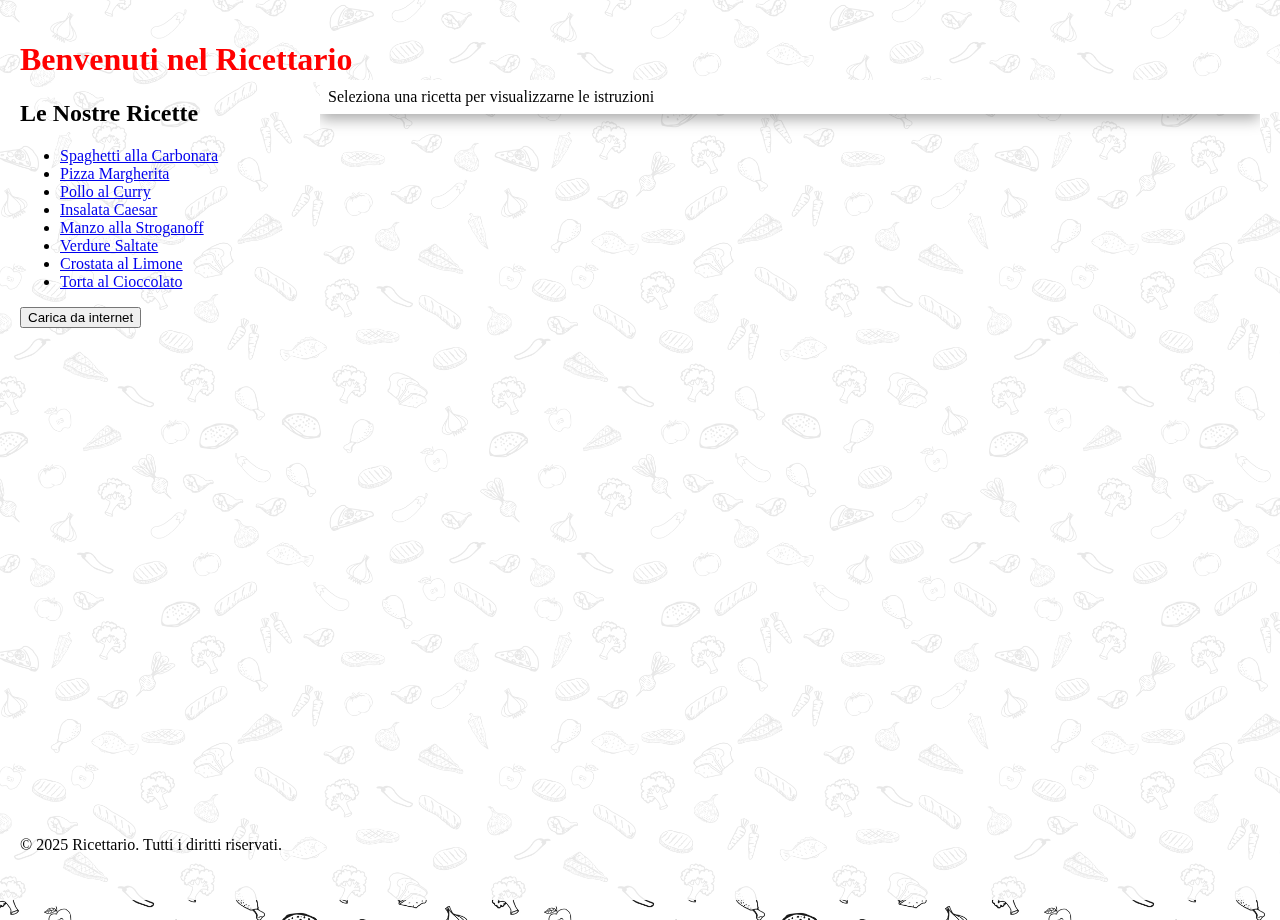
<file: index.html>
<!DOCTYPE html>
<html lang="it">

<head>
    <meta charset="UTF-8">
    <meta name="viewport" content="width=device-width, initial-scale=1.0">
    <title>Ricettario</title>
    <link rel="stylesheet" href="styles.css">
    <link rel="icon" href="images/favicon.ico" type="image/x-icon">
    <script type="module" src="/design-system/index.js"></script>
</head>

<body>
    <div class="container">
        <header>
            <title-1>Benvenuti nel Ricettario</title-1>
        </header>
        <main>
            <section>
                <div class="columns-2">
                    <div>
                        <title-2>Le Nostre Ricette</title-2>
                        <ul id="recipes-list"></ul>
                        <button onclick="loadFromInternet()">Carica da internet</button>
                        <ul id="recipes-list-2"></ul>
                    </div>
                    <div>
                        <recipe-instructions id="recipe"></recipe-instructions>
                    </div>
                </div>
            </section>
        </main>
        <footer>
            <p>&copy; 2025 Ricettario. Tutti i diritti riservati.</p>
        </footer>
    </div>
    <script type="module" src="scripts.js"></script>
</body>

</html>
</file>
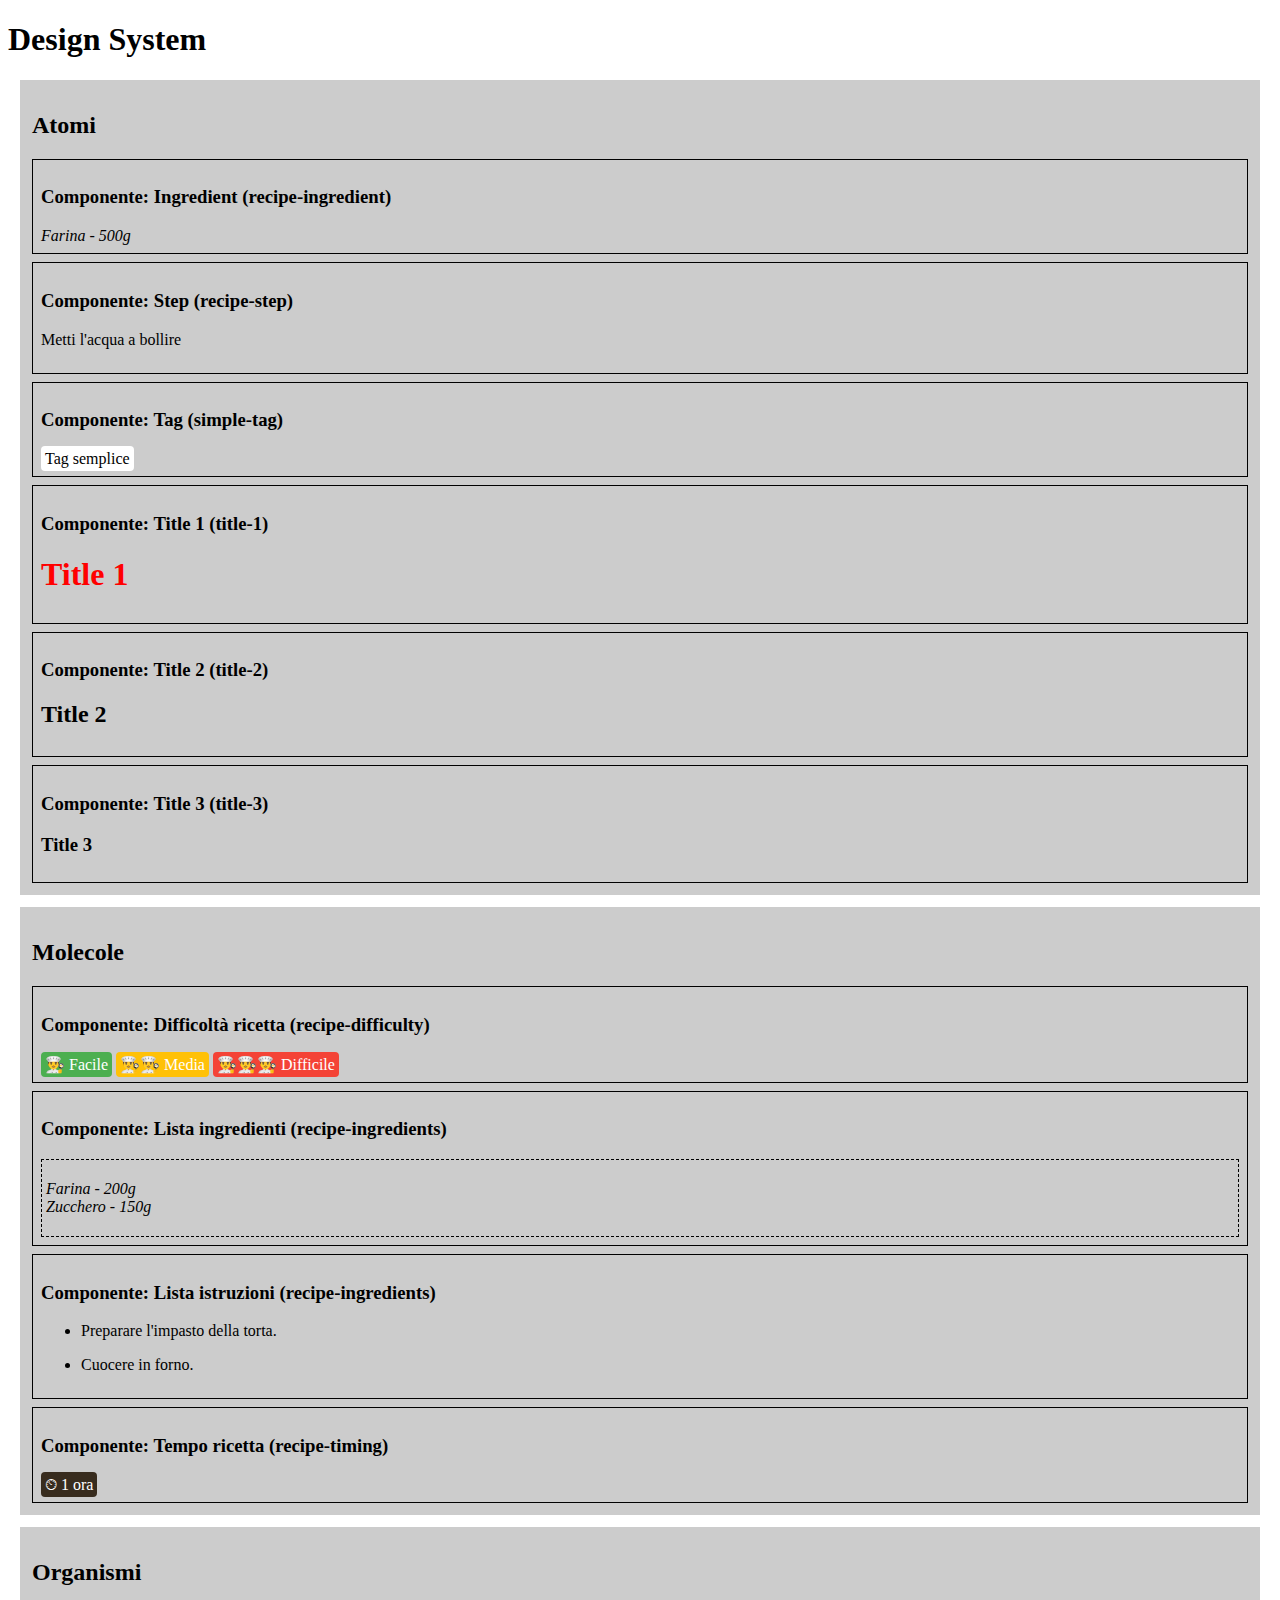
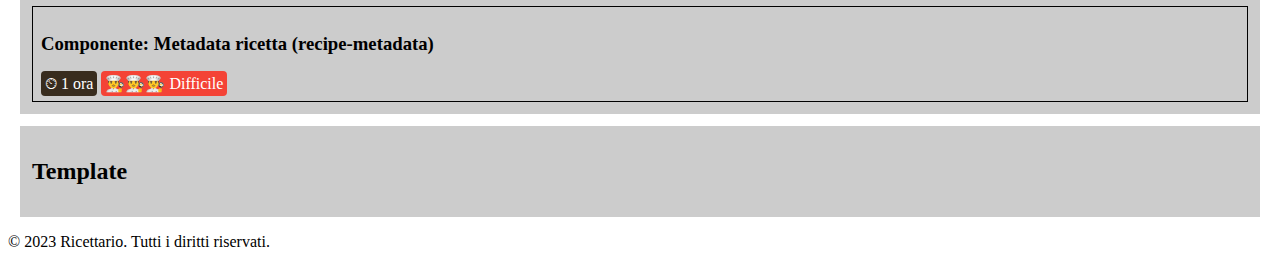
<file: design-system/index.html>
<!DOCTYPE html>
<html lang="it">

<head>
    <meta charset="UTF-8">
    <meta name="viewport" content="width=device-width, initial-scale=1.0">
    <title>Ricettario - Design System</title>

    <link rel="stylesheet" href="index.css">

    <script type="module" src="index.js"></script>
</head>

<body>

    <div class="container">
        <header>
            <h1>Design System</h1>
        </header>
        <main>
            <section>
                <h2>Atomi</h2>
                <div class="component">
                    <h3>Componente: Ingredient (recipe-ingredient)</h3>
                    <div>
                        <recipe-ingredient name="Farina" quantity="500g"></recipe-ingredient>
                    </div>
                </div>
                <div class="component">
                    <h3>Componente: Step (recipe-step)</h3>
                    <div>
                        <recipe-step>Metti l'acqua a bollire</recipe-step>
                    </div>
                </div>
                <div class="component">
                    <h3>Componente: Tag (simple-tag)</h3>
                    <div>
                        <simple-tag>Tag semplice</simple-tag>
                    </div>
                </div>
                <div class="component">
                    <h3>Componente: Title 1 (title-1)</h3>
                    <div>
                        <title-1>Title 1</title-1>
                    </div>
                </div>
                <div class="component">
                    <h3>Componente: Title 2 (title-2)</h3>
                    <div>
                        <title-2>Title 2</title-2>
                    </div>
                </div>
                <div class="component">
                    <h3>Componente: Title 3 (title-3)</h3>
                    <div>
                        <title-3>Title 3</title-3>
                    </div>
                </div>

            </section>
            <section>
                <h2>Molecole</h2>
                <div class="component">
                    <h3>Componente: Difficoltà ricetta (recipe-difficulty)</h3>
                    <div>
                        <recipe-difficulty difficulty="Facile"></recipe-difficulty>
                        <recipe-difficulty difficulty="Media"></recipe-difficulty>
                        <recipe-difficulty difficulty="Difficile"></recipe-difficulty>
                    </div>
                </div>
                <div class="component">
                    <h3>Componente: Lista ingredienti (recipe-ingredients)</h3>
                    <div>
                        <recipe-ingredients
                            ingredients="[base64]"></recipe-ingredients>
                    </div>
                </div>

                <div class="component">
                    <h3>Componente: Lista istruzioni (recipe-ingredients)</h3>
                    <div>
                        <recipe-steps
                            steps="WyJQcmVwYXJhcmUgbCdpbXBhc3RvIGRlbGxhIHRvcnRhLiIsCiAgICAgICAgICAgICJDdW9jZXJlIGluIGZvcm5vLiJd"></recipe-steps>
                    </div>
                </div>
                <div class="component">
                    <h3>Componente: Tempo ricetta (recipe-timing)</h3>
                    <div>
                        <recipe-timing timing="1 ora"></recipe-timing>
                    </div>
                </div>
            </section>
            <section>
                <h2>Organismi</h2>
                <div class="component">
                    <h3>Componente: Metadata ricetta (recipe-metadata)</h3>
                    <div>
                        <recipe-metadata timing="1 ora" difficulty="Difficile"></recipe-metadata>
                    </div>
                </div>
            </section>
            <section>
                <h2>Template</h2>

            </section>
        </main>
        <footer>
            <p>&copy; 2023 Ricettario. Tutti i diritti riservati.</p>
        </footer>
    </div>

</body>

</html>
</file>
<file: styles.css>
*, *::before, *::after {
  box-sizing: border-box;
}

html, body {
    height: 100%;
    margin: 0;
    padding: 0;
}

h1, h2, h3, h4, h5, h6 {
    margin: 0;
    padding: 0;
}

body {
    background-image: url('images/pattern.jpg');
    background-repeat: repeat;
    background-size: 500px 500px;
    height: 100vh;
    width: 100vw;
    overflow: hidden;
}

body:after {
    content: '';
    opacity: 0.9;
    background-color: white;
    position: fixed;
    display: block;
    top:0;
    left:0;
    width: 100vw;
    height: 100vh;
    z-index:-1;
}

:root {
    --header-height: 60px;
    --footer-height: 60px;
}

.container {
    margin: 20px;
    height: calc(100% - 40px);
}

.container header {
    height: var(--header-height);
    overflow: hidden;
}

.container main {
    height: calc(100% - var(--footer-height) - var(--header-height));
}

.container footer {
    height: var(--footer-height);
}


.container header title-1 {
    color: red
}

.container main section .columns-2 {
    display: flex;
    height: 100%;
}

.container main section .columns-2 div:first-child {
   width: 300px;
   overflow: auto;

}

.container main section .columns-2 div:not(:first-child) {
    flex:1;
   overflow: auto;

}

.container main section{
    height: 100%;
}
</file>
<file: design-system/index.css>
section {
    margin: 12px;
    padding: 12px;

    background-color: #ccc;


}

section .component {
    border: 1px solid #000;
    margin-top: 8px;
    padding: 8px;
}
</file>
